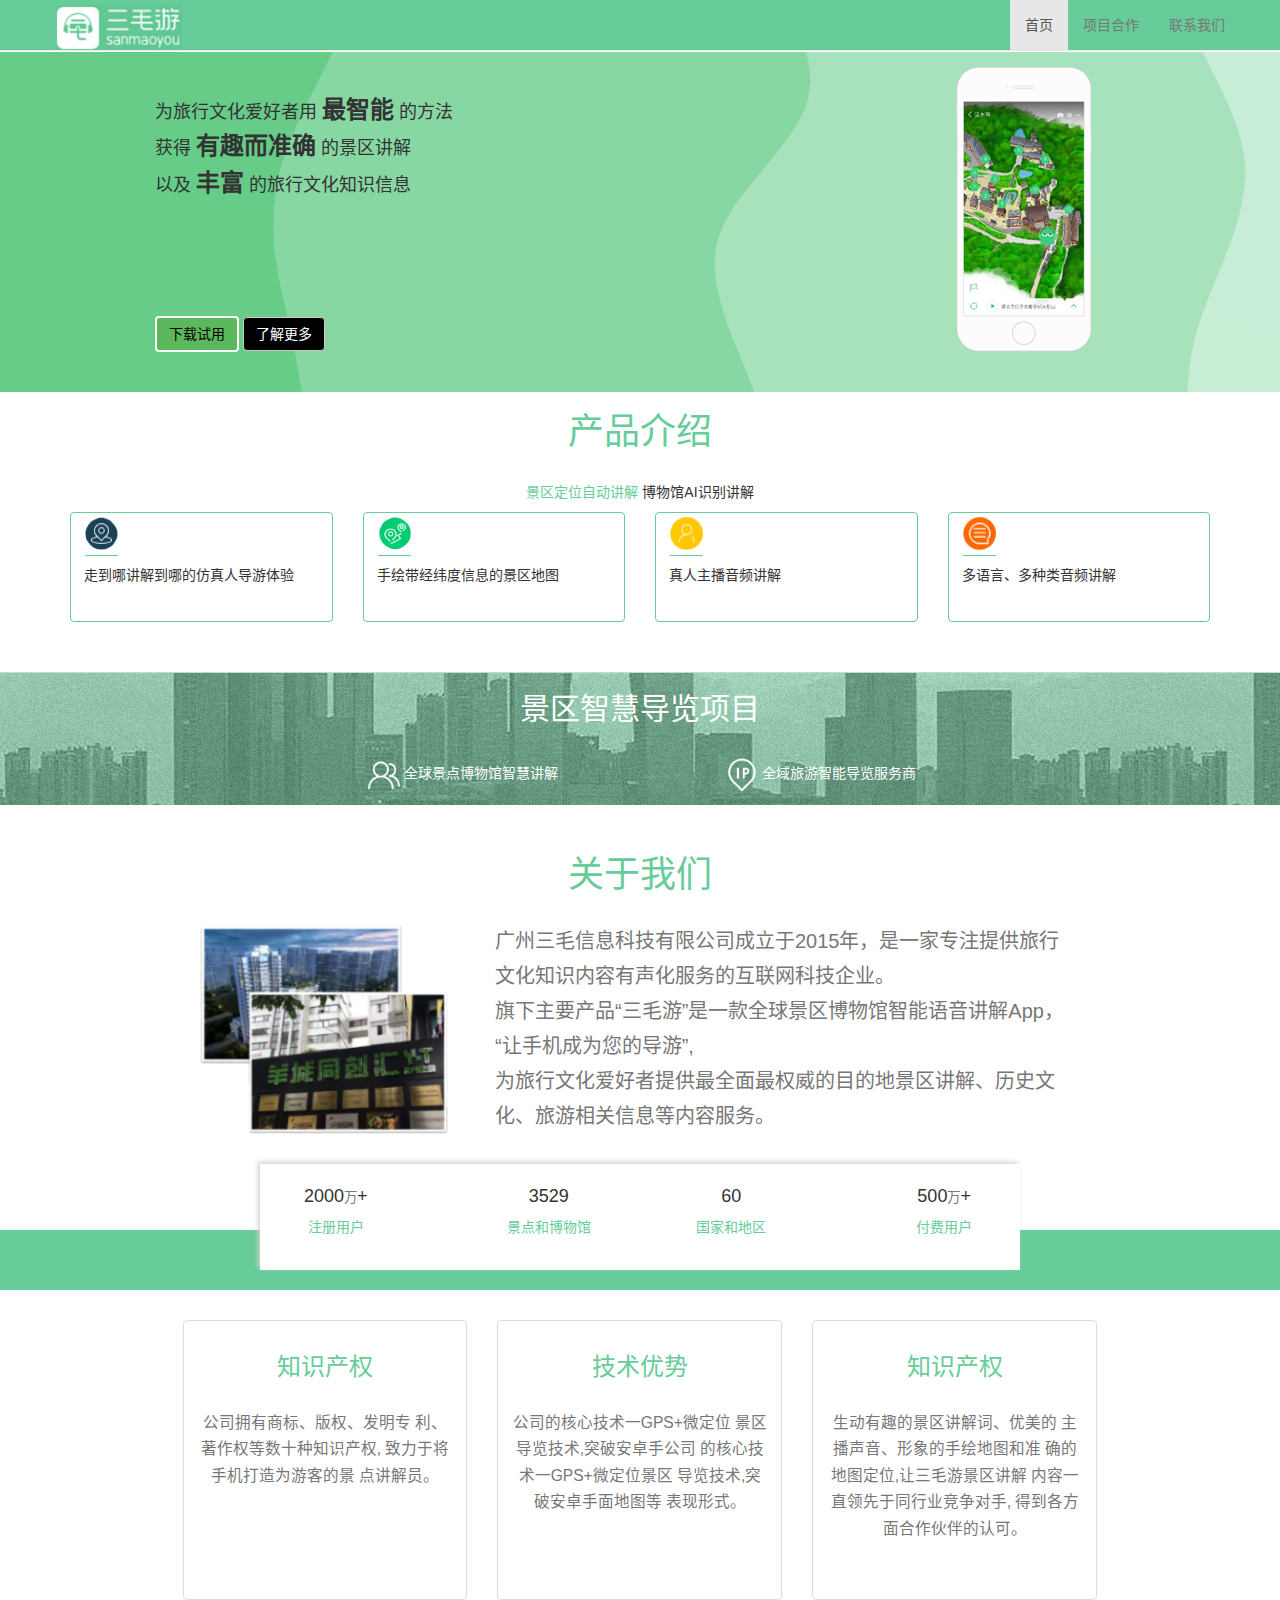
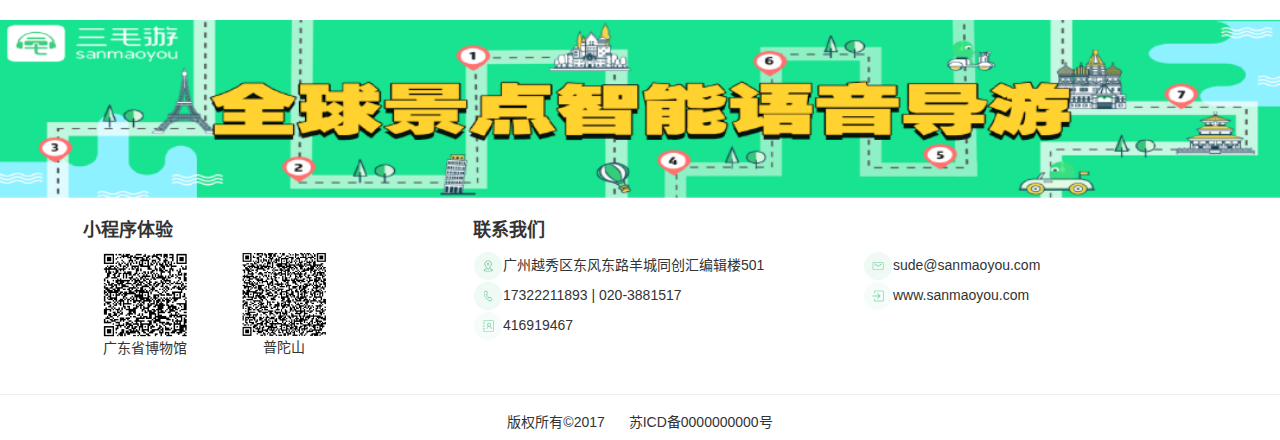
<file: index.html>
<!doctype html>
<html lang="zh-CN">

<head>
	<meta charset="utf-8">
	<meta http-equiv="X-UA-Compatible" content="IE=edge">
	<meta name="viewport" content="width=device-width, initial-scale=1">
	<!-- 上述3个meta标签*必须*放在最前面，任何其他内容都*必须*跟随其后！ -->
	<title>三毛游</title>
	<link rel="stylesheet" type="text/css" href="css/index.css">

	<!-- Bootstrap -->
	<link rel="stylesheet" href="css/bootstrap.css">
</head>
<!-- 可滚动的区域 -->

<body data-spy="scroll" data-target=".navbar" data-offset="50">
	<div class="wrap">
		<!-- logo 导航栏 -->
		<!-- navbar-fixed-top:确保了当我们向下滚动 HTML 页面时，导航栏固定在顶部位置 -->
		<nav class="navbar navbar-default navbar-fixed-top" role="navigation" id="backgreen">
			<div class="container" id="padding0">
				<div class="nav-logo">
					<a class="" href="#">
						<img class="img-responsive" src="img/logo.jpg" alt="三毛游" style="height: 100%;width: auto;" />
					</a>
				</div>
				<div class="navbar-header">
					<button type="button" class="navbar-toggle" data-toggle="collapse" data-target="#navBar">
						<span class="icon-bar"></span>
						<span class="icon-bar"></span>
						<span class="icon-bar"></span>
					</button>
				</div>
				<nav class="collapse navbar-collapse navbar-right " id="navBar">
					<ul class="nav navbar-nav navbar-right">
						<li class="active"><a href="#">首页</a></li>
						<!-- <li><a href="#section1">产品介绍</a></li> -->
						<li><a href="cooperate.html">项目合作</a></li>
						<li><a href="contact us.html">联系我们</a></li>
					</ul>
				</nav>
			</div>
		</nav>
		<!-- 头部 header -->
		<header>
			<div class="container">
				<div class="row" id="padd15">
					<div class="title">
						<div class="row">
							<div class="col-lg-4 col-xs-push-1">
								<h4>为旅行文化爱好者用 <strong>最智能</strong> 的方法</h4>
								<h4>获得 <strong>有趣而准确</strong> 的景区讲解</h4>
								<h4>以及 <strong>丰富</strong> 的旅行文化知识信息</h4>
								<button type="button" class="btn btn-success">下载试用</button>
								<button type="button" class="btn btn-default">了解更多</button>
							</div>
							<div class="col-lg-3 col-lg-offset-5">
								<span class="visible-lg"><img src="img/mobile.png" /></span>
							</div>
						</div>
					</div>
				</div>
			</div>
		</header>
		<!-- 产品介绍 -->
		<section class="products" id="section1">
			<div class="container">
				<div class="row">
					<h1>产品介绍</h1><br>
					<div class="text-center" id="tab">
						<div class="list">
							<ul>
								<li class="act">景区定位自动讲解</li>
								<li>博物馆AI识别讲解</li>
							</ul>
						</div>
						<div id="listCon">
							<Content class="act">
								<div class="col-sm-6 col-md-3 col-xs-6">
									<div class="thumbnail" id="thumbnail">
										<img src="img/blue.png" alt="通用的占位符缩略图">
										<div class="caption">
											<p>走到哪讲解到哪的仿真人导游体验</p>
										</div>
									</div>
								</div>
								<div class="col-sm-6 col-md-3 col-xs-6">
									<div class="thumbnail" id="thumbnail">
										<img src="img/green.png" alt="通用的占位符缩略图">
										<div class="caption">
											<p>手绘带经纬度信息的景区地图</p>
										</div>
									</div>
								</div>
								<div class="col-sm-6 col-md-3 col-xs-6">
									<div class="thumbnail" id="thumbnail">
										<img src="img/yellow.png" alt="通用的占位符缩略图">
										<div class="caption">
											<p>真人主播音频讲解</p>
										</div>
									</div>
								</div>
								<div class="col-sm-6 col-md-3 col-xs-6">
									<div class="thumbnail" id="thumbnail">
										<img src="img/orange.png" alt="通用的占位符缩略图">
										<div class="caption">
											<p>多语言、多种类音频讲解</p>
										</div>
									</div>
								</div>
							</Content>
							<Content>
								<div class="col-sm-6 col-md-3 col-xs-6">
									<div class="thumbnail" id="thumbnail">
										<img src="img/red2.png" alt="通用的占位符缩略图">
										<div class="caption">
											<p>AR识别图片、景象，数据库匹配调用讲解</p>
										</div>
									</div>
								</div>
								<div class="col-sm-6 col-md-3 col-xs-6">
									<div class="thumbnail" id="thumbnail">
										<img src="img/blueS.png" alt="通用的占位符缩略图">
										<div class="caption">
											<p>OCR文字识别讲解</p>
										</div>
									</div>
								</div>
								<div class="col-sm-6 col-md-3 col-xs-6">
									<div class="thumbnail" id="thumbnail">
										<img src="img/blueQ.png" alt="通用的占位符缩略图">
										<div class="caption">
											<p>同时支持平面楼层、展位空间位置等讲解</p>
										</div>
									</div>
								</div>
								<div class="col-sm-6 col-md-3 col-xs-6">
									<div class="thumbnail" id="thumbnail">
										<img src="img/green2.png" alt="通用的占位符缩略图">
										<div class="caption">
											<p>清晰图片、视频数据库</p>
										</div>
									</div>
								</div>
							</Content>
						</div>
					</div>
					<script type="text/javascript">
						window.onload = function(){
							var oDiv = document.getElementById("tab");
							var lis = oDiv.getElementsByTagName("li");
							var oDivCon = document.getElementById("listCon");
							var contDiv = oDivCon.getElementsByTagName("Content");
							for(var i=0;i<lis.length;i++){
								lis[i].index = i;
								lis[i].onmouseover = function(){
									show(this.index);
								}
							}
							function show(a){
								for(var j=0;j<lis.length;j++){
									lis[j].className = "";
									contDiv[j].className = "";					
								}
								lis[a].className = "act";
								contDiv[a].className = "act";
							}
						}
					</script>
				</div>
			</div>
		</section>
		<!-- 景区智慧导览项目 -->
		<section class="project">
			<div class="container">
				<div class="row">
					<div class="col-lg-12">
						<center>
							<div class="">
								<h2>景区智慧导览项目</h2><br>
								<div>
									<span><img src="img/Aboutus.png">全球景点博物馆智慧讲解</span>
									<span><img src="img/IPaddress.png">全域旅游智能导览服务商</span>
								</div>
							</div>
						</center>
					</div>
				</div>
			</div>
		</section>
		<!-- 关于我们 -->
		<section class="about" id="section2">
			<div class="container">
				<div class="row">
					<h1>关于我们</h1><br>
					<div>
						<div class="col-lg-4">
							<span class="visible-lg"><img src="img/图.png" /></span>
						</div>
						<div class="col-lg-7" style="padding: 0 50px;">
							<p class="text-muted">广州三毛信息科技有限公司成立于2015年，是一家专注提供旅行文化知识内容有声化服务的互联网科技企业。<br>
								旗下主要产品“三毛游”是一款全球景区博物馆智能语音讲解App， “让手机成为您的导游”,<br>
								为旅行文化爱好者提供最全面最权威的目的地景区讲解、历史文化、旅游相关信息等内容服务。</p>
						</div>
					</div>
				</div>
				<div class="row col-lg-8 shadow" id="col-center-block">
					<div class="col-sm-6 col-md-2 col-xs-6">
						<div class="thumbnail" id="borhid">
							<div class="caption">
								<h4>2000<small>万</small>+</h4><span>注册用户</span>
							</div>
						</div>
					</div>
					<div class="col-sm-6 col-md-3 col-md-offset-1 col-xs-6">
						<div class="thumbnail" id="borhid">
							<div class="caption">
								<h4>3529</h4><span>景点和博物馆</span>
							</div>
						</div>
					</div>
					<div class="col-sm-6 col-md-3 col-xs-6">
						<div class="thumbnail" id="borhid">
							<div class="caption">
								<h4>60</h4><span>国家和地区</span>
							</div>
						</div>
					</div>
					<div class="col-sm-6 col-md-2 col-md-offset-1 col-xs-6">
						<div class="thumbnail" id="borhid">
							<div class="caption">
								<h4>500<small>万</small>+</h4><span>付费用户</span>
							</div>
						</div>
					</div>
				</div>
			</div>
		</section>
		<section>
			<div class="backcolor2"></div>
		</section>
		<!-- 知识产权 -->
		<section>
			<center>
				<div class="container">
					<div class="row">
						<div class="col-lg-10 margin-top30" id="col-center-block">
							<div class="col-sm-4 col-md-4 col-xs-12">
								<div class="thumbnail" id="thumbw">
									<div class="caption">
										<h3>
											<span>知识产权</span><br /><br />
											<small>公司拥有商标、版权、发明专 利、著作权等数十种知识产权, 致力于将手机打造为游客的景 点讲解员。</small>
										</h3>
									</div>
								</div>
							</div>
							<div class="col-sm-4 col-md-4 col-xs-12">
								<div class="thumbnail" id="thumbw">
									<div class="caption">
										<h3>
											<span>技术优势</span><br /><br />
											<small>公司的核心技术一GPS+微定位 景区导览技术,突破安卓手公司 的核心技术一GPS+微定位景区 导览技术,突破安卓手面地图等
												表现形式。</small>
										</h3>
									</div>
								</div>
							</div>
							<div class="col-sm-4 col-md-4 col-xs-12">
								<div class="thumbnail" id="thumbw">
									<div class="caption">
										<h3>
											<span>知识产权</span><br /><br />
											<small>生动有趣的景区讲解词、优美的 主播声音、形象的手绘地图和准 确的地图定位,让三毛游景区讲解 内容一直领先于同行业竞争对手,
												得到各方面合作伙伴的认可。</small>
										</h3>
									</div>
								</div>
							</div>
						</div>
					</div>
				</div>
			</center>
		</section>
		<section>
			<div class="backimg2">
				<img src="img/banner.png" />
			</div>
		</section>
		<!-- 联系我们 -->
		<section id="section3">
			<div class="container">
				<div class="row" id="mar-auto">
					<div class="col-sm-4 col-md-4 col-xs-12">
						<div class="thumbnail" id="borhid2">
							<div class="caption">
								<h4>小程序体验</h4>
								<div class="col-md-5 col-sm-7 col-xs-6"><img
										src="img/QR%20code.jpg" /><br /><span>广东省博物馆</span></div>
								<div class="col-md-5 col-sm-5"><img src="img/QR%20code2.jpg" /><br /><span>普陀山</span>
								</div>
							</div>
						</div>
					</div>
					<div class="col-sm-4 col-md-4 col-xs-12">
						<div class="thumbnail img-w30" id="borhid2">
							<div class="caption">
								<h4>联系我们</h4>
								<div><img src="img/地址.png">广州越秀区东风东路羊城同创汇编辑楼501</div>
								<div><img src="img/联系电话.png">17322211893 | 020-3881517</div>
								<div><img src="img/多色-通讯录.png">416919467 </div>
							</div>
						</div>
					</div>
					<div class="col-sm-4 col-md-4 col-xs-12">
						<div class="thumbnail img-w30" id="borhid2">
							<div class="caption">
								<h4 class="text-white">联系我们</h4>
								<div><img src="img/邮箱.png">sude@sanmaoyou.com </div>
								<div><img src="img/多色-登录.png">www.sanmaoyou.com</div>
							</div>
						</div>
					</div>
				</div>
			</div>
		</section>
		<footer>
			<hr />
			<center>
				<h5>版权所有&copy2017 <span>苏ICD备0000000000号</span></h5>
			</center>
		</footer>
	</div>

	<!-- jQuery (Bootstrap 的所有 JavaScript 插件都依赖 jQuery，所以必须放在前边) -->
	<script src="https://fastly.jsdelivr.net/npm/jquery@1.12.4/dist/jquery.min.js"
		integrity="sha384-nvAa0+6Qg9clwYCGGPpDQLVpLNn0fRaROjHqs13t4Ggj3Ez50XnGQqc/r8MhnRDZ"
		crossorigin="anonymous"></script>
	<!-- 加载 Bootstrap 的所有 JavaScript 插件。你也可以根据需要只加载单个插件。 -->
	<script src="js/bootstrap.js"></script>
</body>

</html>
</file>
<file: css/index.css>
* {
	margin: 0;
	padding: 0;
}

ul {
	list-style-type: none;
}

li {
	display: inline-block;
}

/* div居中 */
#col-center-block {
	float: none;
	display: block;
	margin-left: auto;
	margin-right: auto;
}

/* header 头部 */
header {
	background-image: url(../img/wickedbackground2.png);
	background-size: 1540px 450px;
}

/* nav导航栏 */
body::before {
	display: block;
	content: '';
	height: 52px;
}

#backgreen {
	background-color: #66CC99;
}

#padding0 {
	padding: 0;
}

.nav-logo {
	float: left;
	height: 45px;
	margin-top: 5px;
	overflow: hidden;
}

#padd15 {
	padding: 15px 0;
	padding-bottom: 40px;
}

.title .col-lg-4 {
	padding-top: 20px;

}

.title strong {
	font-size: 24px;
}

.title button {
	margin-top: 110px;
}

.title .btn-success {
	border: 2px solid white;
	color: black;
}

.title .btn-default {
	background-color: black;
	color: white;
}

/* 产品介绍 */
h1 {
	font-weight: bold;
	text-align: center;
}

.products h1 {
	color: #66CC99;
}

.list li {
	/* 光标呈现为指示链接的指针（一只手）*/
	cursor: pointer;
}
	/* padding: 10px; */
	/* 完全透明 */
	/* 透明度 ie兼容写法 */

#listCon {
	width: 100%;
	height: 100%;
}

#listCon Content {
	display: none;
}

#listCon Content.act {
	display: block;
}

.list li.act {
	color: #66CC99;
}

#thumbnail {
	text-align: left;
	border: 1px solid #66CC99;
	height: 110px;
}

#thumbnail img {
	border-bottom: 1px solid #66cc99;
	padding-bottom: 5px;
	margin-left: 10px;
	width: 33px;
	height: 39px;
}

/* 景区智慧导览项目 */
.project {
	color: white;
	background-image: url(../img/city2.png);
	background-position-x: 30px;
	padding-bottom: 10px;
	margin: 30px 0;
}

.project img {
	width: 40px;
}

.project h2 {
	color: white;
}

.project span {
	margin: 0 80px;
}

/* 关于我们 */
.about h1 {
	color: #66CC99;
}

.text-muted {
	font-size: 20px;
	line-height: 35px;
}

.about .container .row .col-lg-6 {
	padding: 0;
}

.about img {
	height: 210px;
	margin-left: 130px;
}

.about span {
	color: #66CC99;
}

#borhid {
	border: none;
}

.shadow {
	/* height: 90px; */
	box-shadow: -2px -2px 5px #D3D3D3;
	background-color: white;
	margin-top: 20px;
	text-align: center;
}

.backcolor2 {
	background-color: #66CC99;
	height: 60px;
	margin-top: -40px;
}

/* <!-- 知识产权 --> */
#thumbw {
	height: 280px;
}

#thumbw span {
	color: #66CC99;
}

.margin-top30 {
	margin-top: 30px;
}

.backimg2 img {
	width: 100%;
}

/* 联系我们 */
#borhid2 {
	border: none;
}

#borhid2 h4 {
	font-weight: bold;
}

#borhid2 span {
	text-align: center;
}

#borhid2 .col-md-5 {
	padding-left: 0px;
	text-align: center;
}

.img-w30 img {
	width: 30px;
}

.text-white {
	color: white;
}

/* footer */
footer span {
	margin-left: 20px;
}
</file>
